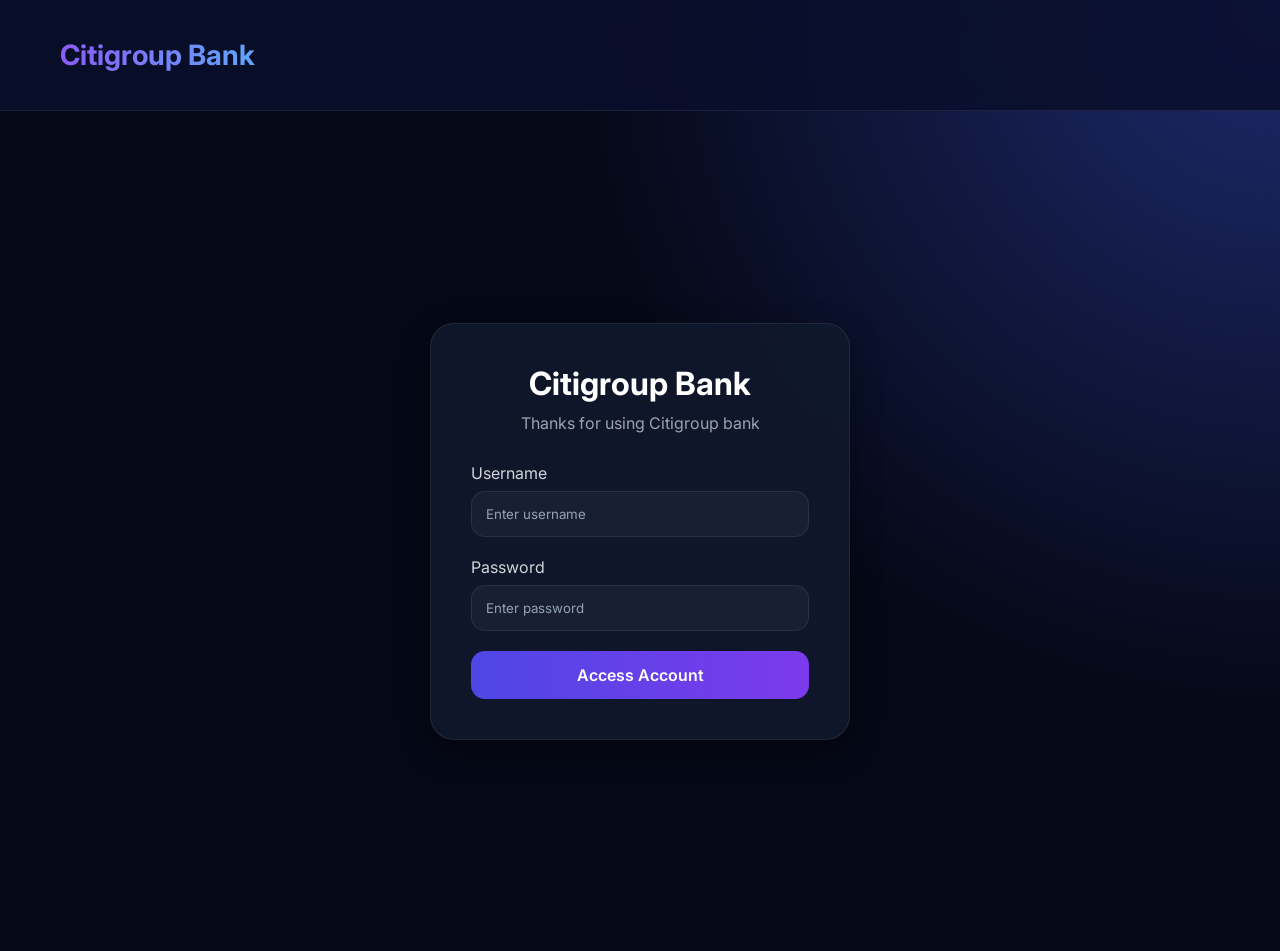
<file: backup-index.html>
<!DOCTYPE html>
<html lang="en">
<head>
    <meta charset="UTF-8">
    <meta name="viewport" content="width=device-width, initial-scale=1.0">
    <title>Citigroup Bank</title>
    <link rel="preconnect" href="https://fonts.googleapis.com">
    <link href="https://fonts.googleapis.com/css2?family=Inter:wght@400;500;600;700&display=swap" rel="stylesheet">
    <style>
        :root {
            --primary-color: #0a0f2c;
            --secondary-color: #5b5df0;
            --accent-color: #7c3aed;
            --background-color: #050816;
            --card-bg: #11182d;
            --text-color: #ffffff;
            --muted-text: #9ca3af;
            --border-color: rgba(255,255,255,0.08);
            --gradient-main: linear-gradient(135deg,#4f46e5,#7c3aed);
            --card-shadow: 0 10px 30px rgba(0,0,0,0.35);
        }

        * {
            margin: 0;
            padding: 0;
            box-sizing: border-box;
            font-family: 'Inter', sans-serif;
        }

        body {
            background: radial-gradient(circle at top right,#1d2a6d 0%,#050816 45%);
            color: var(--text-color);
            min-height: 100vh;
        }

        .container {
            max-width: 1200px;
            margin: auto;
            padding: 20px;
        }

        header {
            background: rgba(10,15,44,0.85);
            backdrop-filter: blur(15px);
            border-bottom: 1px solid var(--border-color);
            padding: 18px 0;
            position: sticky;
            top: 0;
            z-index: 999;
        }

        .header-content {
            display: flex;
            justify-content: space-between;
            align-items: center;
        }

        .logo {
            font-size: 28px;
            font-weight: 700;
            background: linear-gradient(90deg,#8b5cf6,#60a5fa);
            -webkit-background-clip: text;
            -webkit-text-fill-color: transparent;
        }

        .user-info {
            display: flex;
            align-items: center;
            gap: 15px;
        }

        .user-avatar {
            width: 42px;
            height: 42px;
            border-radius: 50%;
            background: var(--gradient-main);
            display: flex;
            align-items: center;
            justify-content: center;
            font-weight: bold;
        }

        .hidden {
            display: none;
        }

        .login-container {
            min-height: calc(100vh - 100px);
            display: flex;
            justify-content: center;
            align-items: center;
        }

        .login-card {
            width: 100%;
            max-width: 420px;
            padding: 40px;
            border-radius: 24px;
            background: rgba(17,24,45,0.92);
            border: 1px solid rgba(255,255,255,0.08);
            box-shadow: var(--card-shadow);
            backdrop-filter: blur(14px);
        }

        .login-header {
            text-align: center;
            margin-bottom: 30px;
        }

        .login-header h1 {
            font-size: 32px;
            margin-bottom: 10px;
        }

        .login-header p {
            color: var(--muted-text);
        }

        .form-group {
            margin-bottom: 20px;
        }

        label {
            display: block;
            margin-bottom: 8px;
            color: #d1d5db;
        }

        input, select {
            width: 100%;
            padding: 14px;
            border-radius: 14px;
            border: 1px solid rgba(255,255,255,0.08);
            background: rgba(255,255,255,0.04);
            color: white;
            outline: none;
        }

        input::placeholder {
            color: #94a3b8;
        }

        .btn {
            width: 100%;
            padding: 14px;
            border: none;
            border-radius: 14px;
            background: linear-gradient(90deg,#4f46e5,#7c3aed);
            color: white;
            font-size: 16px;
            font-weight: 600;
            cursor: pointer;
            transition: 0.3s ease;
        }

        .btn:hover {
            transform: translateY(-2px);
            opacity: 0.92;
        }

        .dashboard {
            display: none;
            padding-top: 30px;
        }

        .balance-card {
            background: linear-gradient(135deg,#312e81,#5b21b6);
            border-radius: 24px;
            padding: 35px;
            margin-bottom: 30px;
            box-shadow: var(--card-shadow);
        }

        .balance-amount {
            font-size: 48px;
            font-weight: 700;
            margin-top: 12px;
        }

        .card-grid {
            display: grid;
            grid-template-columns: repeat(auto-fit,minmax(280px,1fr));
            gap: 20px;
        }

        .card {
            background: rgba(17,24,45,0.95);
            border-radius: 22px;
            border: 1px solid rgba(255,255,255,0.08);
            padding: 24px;
            box-shadow: var(--card-shadow);
        }

        .card-header {
            display: flex;
            justify-content: space-between;
            align-items: center;
            margin-bottom: 15px;
        }

        .card-title {
            font-size: 18px;
            font-weight: 600;
        }

        .transaction-list {
            margin-top: 10px;
        }

        .transaction-item {
            display: flex;
            justify-content: space-between;
            align-items: center;
            padding: 14px 0;
            border-bottom: 1px solid rgba(255,255,255,0.06);
        }

        .transaction-title {
            font-weight: 600;
        }

        .transaction-date {
            color: #94a3b8;
            font-size: 14px;
        }

        .positive {
            color: #22c55e;
        }

        .negative {
            color: #ef4444;
        }

        .tabs {
            display: flex;
            gap: 20px;
            margin: 25px 0;
        }

        .tab {
            padding: 10px 20px;
            background: rgba(255,255,255,0.04);
            border-radius: 12px;
            cursor: pointer;
        }

        .tab.active {
            background: linear-gradient(90deg,#4f46e5,#7c3aed);
        }

        .tab-content {
            display: none;
        }

        .tab-content.active {
            display: block;
        }

        .notification {
            position: fixed;
            top: 20px;
            right: 20px;
            padding: 15px 22px;
            border-radius: 14px;
            background: linear-gradient(90deg,#4f46e5,#7c3aed);
            display: none;
        }
    </style>
</head>
<body>
    <header>
        <div class="container">
            <div class="header-content">
                <div class="logo">Citigroup Bank</div>
                <div class="user-info hidden" id="userInfo">
                    <div class="user-avatar">CU</div>
                    <div id="userName">Henry Nguyen</div>
                    <button class="btn" id="logoutBtn" style="width:auto;padding:10px 18px;">Logout</button>
                </div>
            </div>
        </div>
    </header>

    <main class="container">
        <div class="login-container" id="loginContainer">
            <div class="login-card">
                <div class="login-header">
                    <h1>Citigroup Bank</h1>
                    <p>Thanks for using Citigroup bank</p>
                </div>

                <form id="loginForm">
                    <div class="form-group">
                        <label>Username</label>
                        <input type="text" id="username" placeholder="Enter username" required>
                    </div>

                    <div class="form-group">
                        <label>Password</label>
                        <input type="password" id="password" placeholder="Enter password" required>
                    </div>

                    <button class="btn" type="submit">Access Account</button>
                </form>
            </div>
        </div>

        <div class="dashboard" id="dashboard">
            <h1 style="margin-bottom:10px;">Welcome Back</h1>
            <p style="color:#94a3b8;margin-bottom:25px;">Thanks for using Citigroup bank</p>

            <div class="balance-card">
                <h2>Available Balance</h2>
                <div class="balance-amount">\$758,000.00</div>
            <p style="margin-top:10px;opacity:0.85;">Account ending in 4582</p>
        </div>

        <div class="tabs">
            <div class="tab active" data-tab="accounts">Accounts</div>
            <div class="tab" data-tab="transactions">Transactions</div>
        </div>

        <div class="tab-content active" id="accounts">
            <div class="card-grid">
                <div class="card">
                    <div class="card-header">
                        <div class="card-title">Checking Account</div>
                        <div>$758,000.00</div>
                    </div>
                    <p>Account ending in 4582</p>
                </div>

                <div class="card">
                    <div class="card-header">
                        <div class="card-title">Savings Account</div>
                        <div>$758,000.00</div>
                    </div>
                    <p>Account ending in 7834</p>
                </div>

                <div class="card">
                    <div class="card-header">
                        <div class="card-title">Credit Card</div>
                        <div>$758,000.00</div>
                    </div>
                    <p>Card ending in 9241</p>
                </div>
            </div>
        </div>

        <div class="tab-content" id="transactions">
            <div class="card">
                <div class="card-header">
                    <div class="card-title">Recent Transactions</div>
                </div>

                <div class="transaction-list">
                    <div class="transaction-item">
                        <div>
                            <div class="transaction-title">International Wire Deposit</div>
                            <div class="transaction-date">May 13, 2026</div>
                        </div>
                        <div class="positive">+$145,000.00</div>
                    </div>

                    <div class="transaction-item">
                        <div>
                            <div class="transaction-title">Luxury Vehicle Payment</div>
                            <div class="transaction-date">May 12, 2026</div>
                        </div>
                        <div class="negative">-$12,800.00</div>
                    </div>

                    <div class="transaction-item">
                        <div>
                            <div class="transaction-title">Business Revenue</div>
                            <div class="transaction-date">May 11, 2026</div>
                        </div>
                        <div class="positive">+$38,000.00</div>
                    </div>
                </div>
            </div>
        </div>
    </div>
</main>

<div class="notification" id="notification"></div>

<script>
    const validCredentials = {
        username: "Henry Nguyen",
        password: "Nguyen191"
    };

    const loginForm = document.getElementById('loginForm');
    const loginContainer = document.getElementById('loginContainer');
    const dashboard = document.getElementById('dashboard');
    const notification = document.getElementById('notification');
    const userInfo = document.getElementById('userInfo');
    const logoutBtn = document.getElementById('logoutBtn');

    const tabs = document.querySelectorAll('.tab');
    const tabContents = document.querySelectorAll('.tab-content');

    tabs.forEach(tab => {
        tab.addEventListener('click', () => {
            tabs.forEach(t => t.classList.remove('active'));
            tabContents.forEach(tc => tc.classList.remove('active'));

            tab.classList.add('active');
            document.getElementById(tab.dataset.tab).classList.add('active');
        });
    });

    loginForm.addEventListener('submit', function(e){
        e.preventDefault();

        const username = document.getElementById('username').value;
        const password = document.getElementById('password').value;

        if(username === validCredentials.username && password === validCredentials.password){
            showNotification('Thanks for using Citigroup bank');

            setTimeout(() => {
                loginContainer.style.display = 'none';
                dashboard.style.display = 'block';
                userInfo.classList.remove('hidden');
            }, 1000);

        } else {
            showNotification('Invalid credentials');
        }
    });

    logoutBtn.addEventListener('click', () => {
        dashboard.style.display = 'none';
        loginContainer.style.display = 'flex';
        userInfo.classList.add('hidden');
    });

    function showNotification(message){
        notification.textContent = message;
        notification.style.display = 'block';

        setTimeout(() => {
            notification.style.display = 'none';
        }, 3000);
    }
</script>

</body>
</html>
</file>
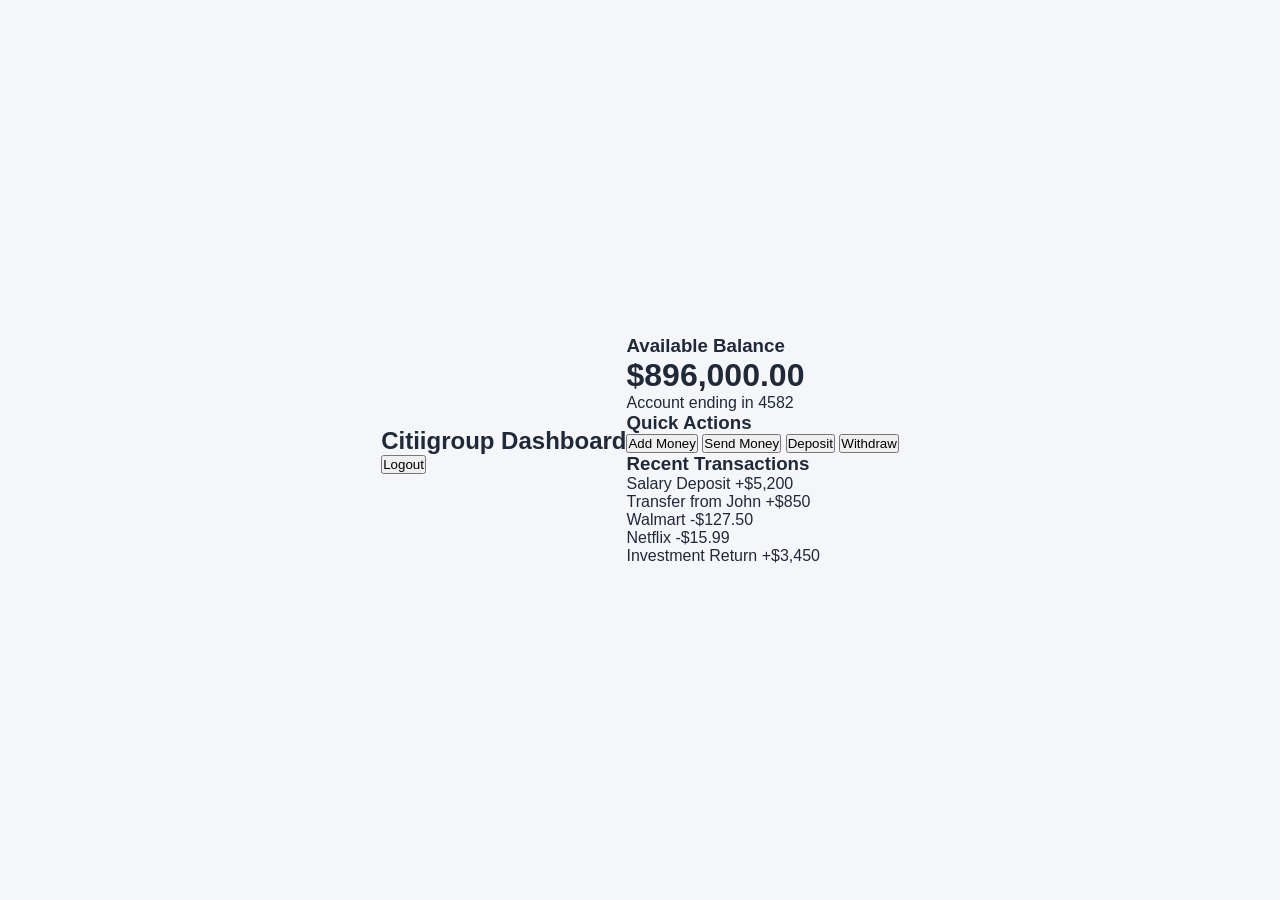
<file: dashboard.html>
<!DOCTYPE html>
<html lang="en">
<head>
<meta charset="UTF-8">
<title>Citiigroup Dashboard</title>

<link rel="stylesheet" href="assets/css/style.css">
</head>

<body>

<header>
<div class="container">
<h2>Citiigroup Dashboard</h2>
<button id="logoutBtn">Logout</button>
</div>
</header>

<main class="container">

<!-- BALANCE CARD -->
<div class="card balance">
<h3>Available Balance</h3>
<h1>$896,000.00</h1>
<p>Account ending in 4582</p>
</div>

<!-- QUICK ACTIONS -->
<div class="card">
<h3>Quick Actions</h3>

<div class="btn-row">
<button class="btn-small">Add Money</button>
<button class="btn-small">Send Money</button>
<button class="btn-small">Deposit</button>
<button class="btn-small">Withdraw</button>
</div>
</div>

<!-- TRANSACTIONS -->
<div class="card">
<h3>Recent Transactions</h3>

<div class="list">

<div class="item">
<span>Salary Deposit</span>
<span class="positive">+$5,200</span>
</div>

<div class="item">
<span>Transfer from John</span>
<span class="positive">+$850</span>
</div>

<div class="item">
<span>Walmart</span>
<span class="negative">-$127.50</span>
</div>

<div class="item">
<span>Netflix</span>
<span class="negative">-$15.99</span>
</div>

<div class="item">
<span>Investment Return</span>
<span class="positive">+$3,450</span>
</div>

</div>
</div>

</main>

<script src="assets/js/auth.js"></script>

</body>
</html>
</file>
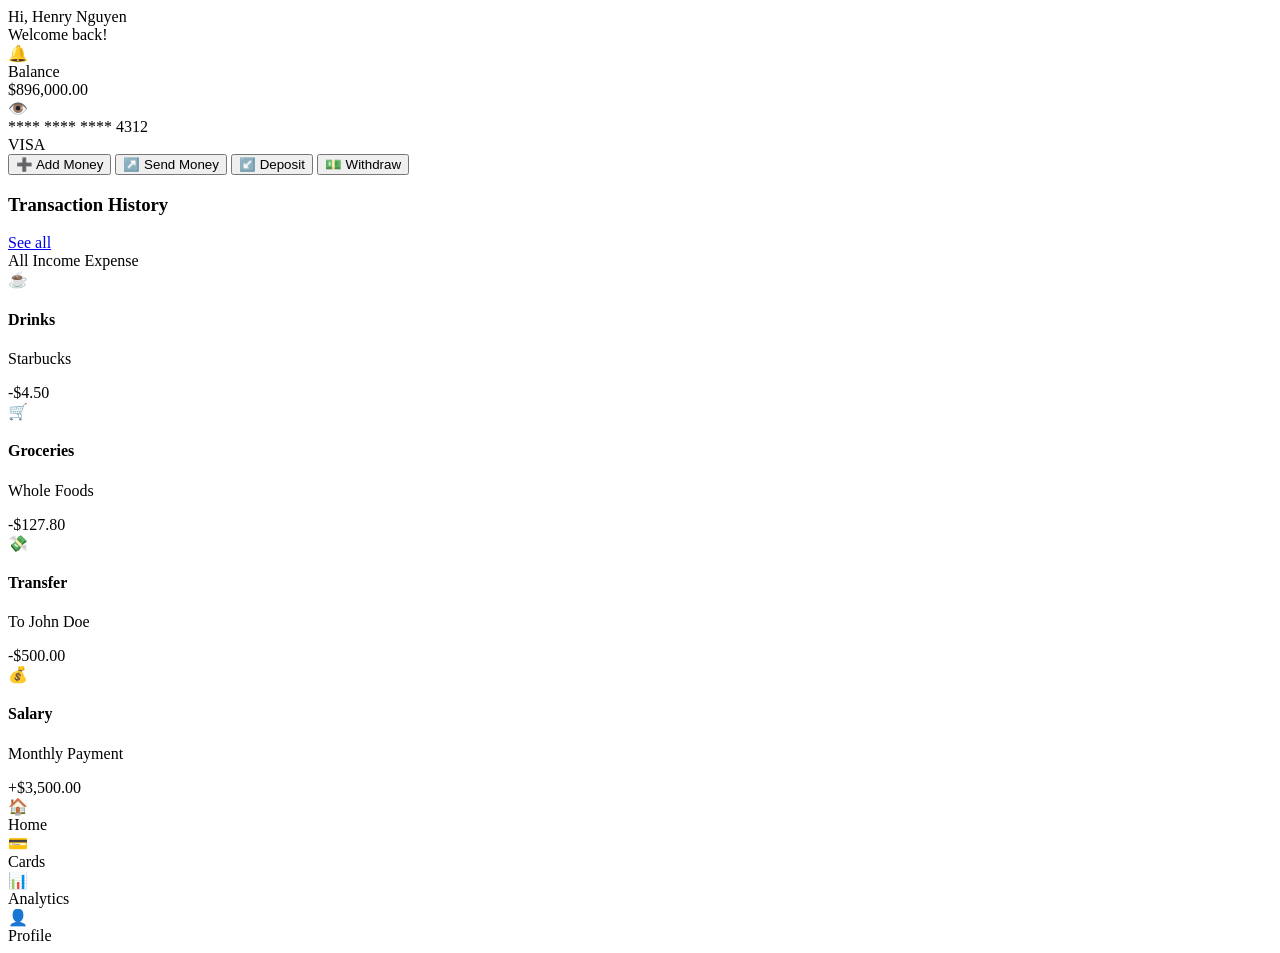
<file: transactions.html>
<!DOCTYPE html>
<html>
<head>
<title>Transactions</title>
<link rel="stylesheet" href="assets/css/style.css">
</head>

<body onload="checkAuth()">

<h2>Transactions</h2>

<ul>
<li>Salary +$5,200</li>
<li>Amazon -$245</li>
<li>Transfer +$850</li>
</ul>

<br>
<a href="dashboard.html">Back</a>

<script src="assets/js/auth.js"></script>
</body>
</html>
</file>
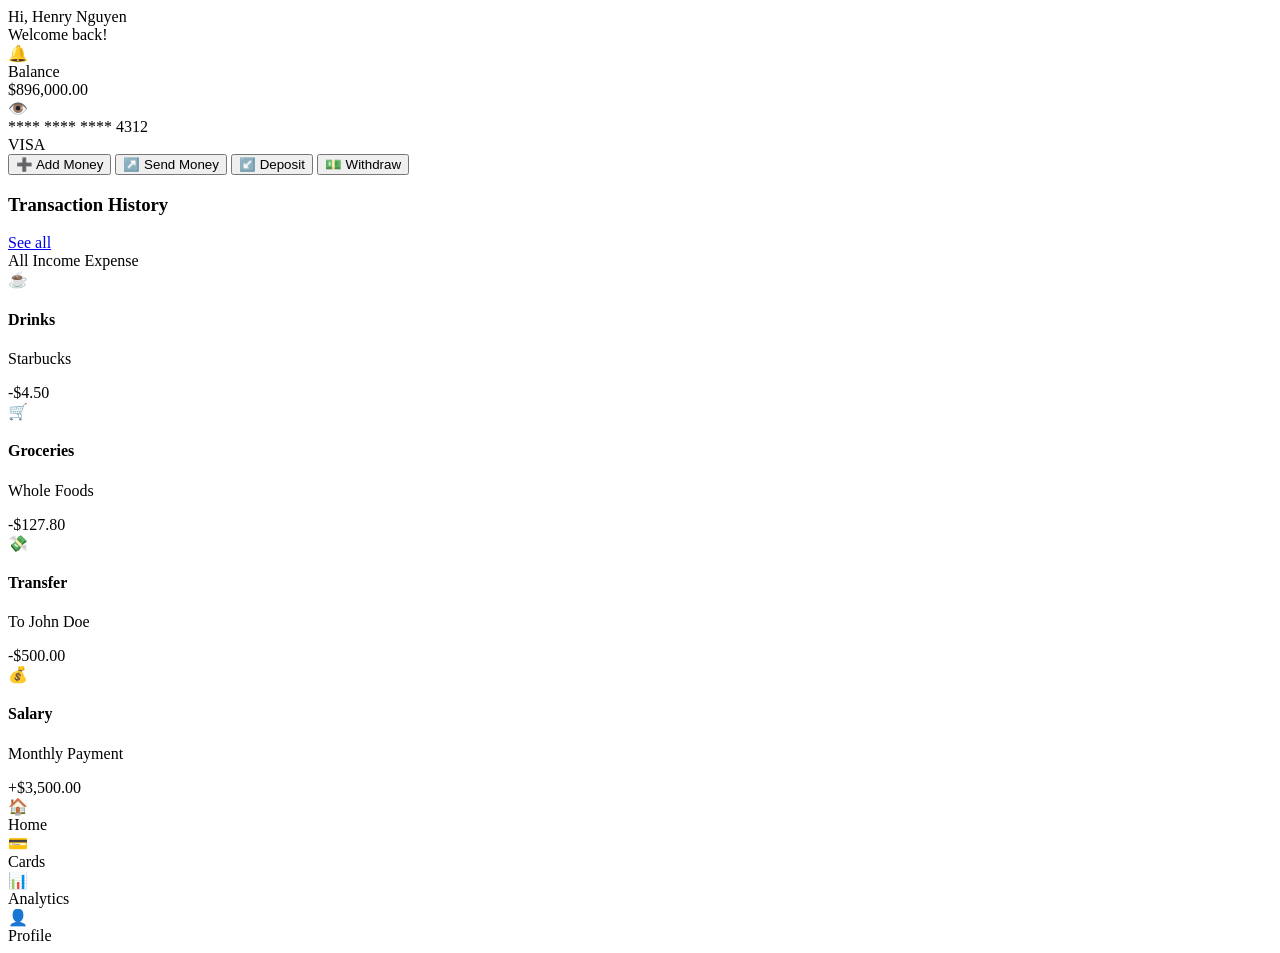
<file: transfer.html>
<!DOCTYPE html>
<html>
<head>
<title>Transfer</title>
<link rel="stylesheet" href="assets/css/style.css">
</head>

<body onload="checkAuth()">

<h2>Send Money</h2>

<input placeholder="Recipient">
<input placeholder="Amount">

<button onclick="alert('Demo transfer successful')">
Send
</button>

<br><br>
<a href="dashboard.html">Back</a>

<script src="assets/js/auth.js"></script>
</body>
</html>
</file>
<file: assets/css/style.css>
/* ===== Global Reset ===== */
* {
  margin: 0;
  padding: 0;
  box-sizing: border-box;
  font-family: Arial, sans-serif;
}

body {
  background: #f5f6fa;
  color: #1f2937;
  display: flex;
  justify-content: center;
  align-items: center;
  min-height: 100vh;
  padding: 20px;
}

/* ===== Mobile Container ===== */
.phone-container {
  width: 100%;
  max-width: 375px;
  background: #fff;
  border-radius: 20px;
  box-shadow: 0 10px 30px rgba(0, 0, 0, 0.1);
  overflow: hidden;
}

/* ===== Header ===== */
.header {
  padding: 20px 24px;
  display: flex;
  justify-content: space-between;
  align-items: center;
}

.greeting {
  display: flex;
  flex-direction: column;
}

.name {
  font-size: 18px;
  font-weight: 700;
}

.subtext {
  font-size: 14px;
  color: #6b7280;
}

/* ===== Balance Card ===== */
.balance-card {
  background: linear-gradient(135deg, #3b82f6, #1e40af);
  color: white;
  padding: 24px;
  margin: 0 24px 20px;
  border-radius: 16px;
  text-align: center;
  position: relative;
}

.balance-label {
  font-size: 14px;
  opacity: 0.9;
}

.balance-amount {
  font-size: 32px;
  font-weight: 700;
  margin: 8px 0;
}

.eye-icon {
  position: absolute;
  top: 24px;
  right: 24px;
}

.card-number {
  font-size: 14px;
  letter-spacing: 2px;
  opacity: 0.8;
}

.visa-logo {
  position: absolute;
  bottom: 20px;
  right: 20px;
  background: white;
  color: #1e40af;
  padding: 4px 8px;
  font-size: 10px;
  border-radius: 4px;
}

/* ===== Actions ===== */
.actions {
  display: grid;
  grid-template-columns: 1fr 1fr;
  gap: 12px;
  padding: 0 24px;
  margin-bottom: 20px;
}

.action-btn {
  background: #f3f4f6;
  border: none;
  padding: 14px;
  border-radius: 12px;
  cursor: pointer;
  font-weight: 600;
}

/* ===== Transactions ===== */
.transactions {
  padding: 0 24px 24px;
}

.transactions-header {
  display: flex;
  justify-content: space-between;
  margin-bottom: 12px;
}

.filter-tabs {
  display: flex;
  gap: 16px;
  margin-bottom: 12px;
}

.tab {
  font-size: 14px;
  color: #6b7280;
}

.tab.active {
  color: #111827;
  font-weight: bold;
}

.transaction-item {
  display: flex;
  justify-content: space-between;
  padding: 12px 0;
  border-bottom: 1px solid #eee;
}

.transaction-left {
  display: flex;
  gap: 12px;
  align-items: center;
}

.icon-circle {
  width: 38px;
  height: 38px;
  border-radius: 50%;
  display: flex;
  align-items: center;
  justify-content: center;
}

.icon-coffee { background: #fed7aa; }
.icon-market { background: #fbcfe8; }
.icon-transfer { background: #bfdbfe; }

.transaction-amount {
  font-weight: bold;
}

.amount-negative { color: #ef4444; }
.amount-positive { color: #10b981; }

/* ===== Bottom Nav ===== */
.bottom-nav {
  display: flex;
  justify-content: space-around;
  padding: 14px;
  border-top: 1px solid #eee;
}

.nav-item {
  text-align: center;
  font-size: 12px;
  color: #9ca3af;
}

.nav-item.active {
  color: #3b82f6;
}
</file>
